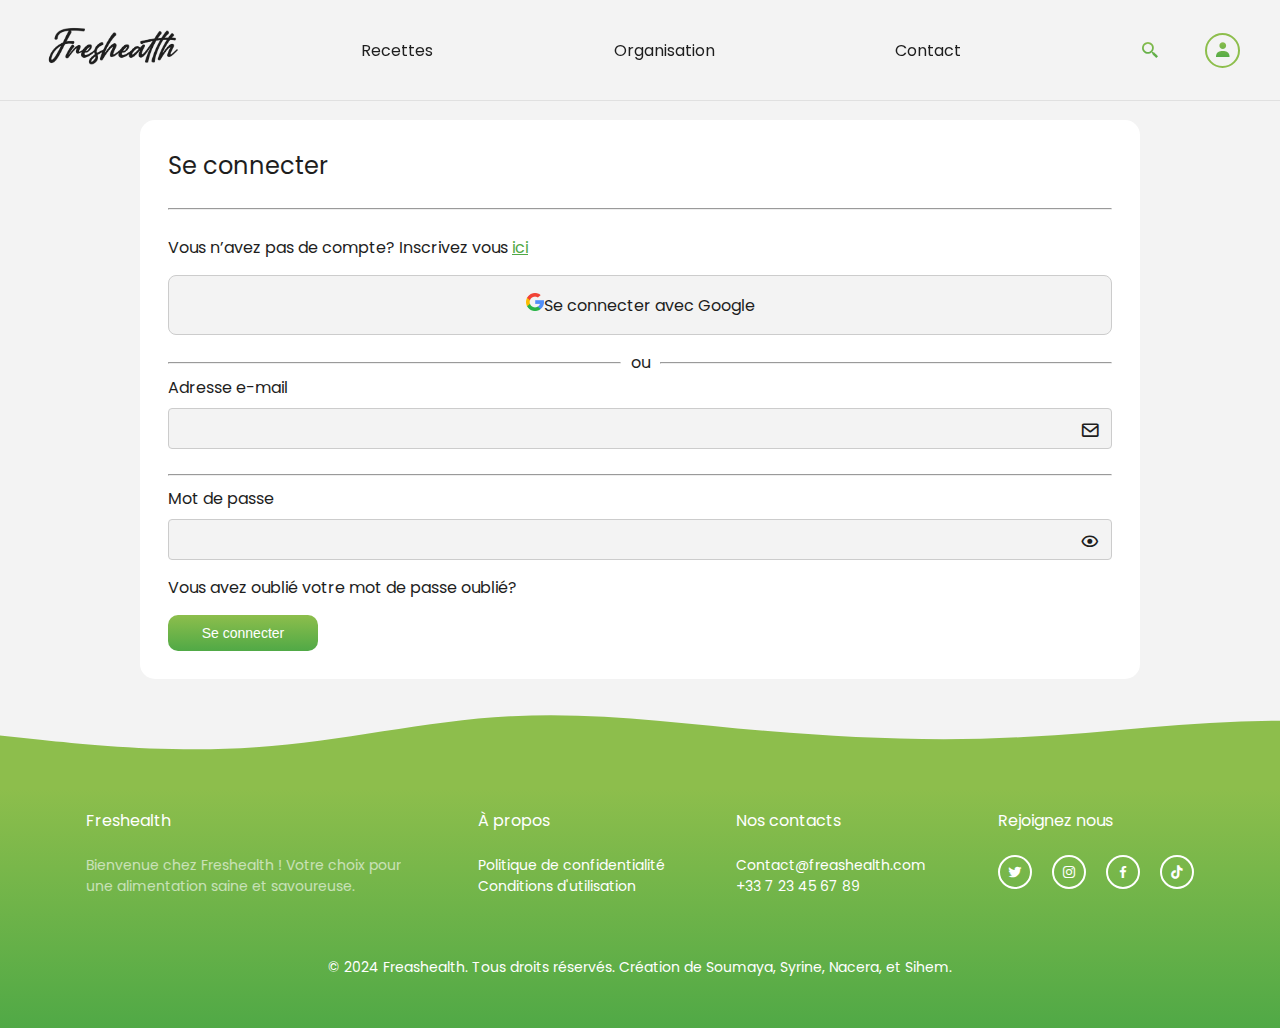
<file: frontend/pages/connexion.html>
<!DOCTYPE html>
<html lang="en">

<head>
    <meta charset="UTF-8">
    <meta name="viewport" content="width=device-width, initial-scale=1.0">
    <!-- favicon -->
    <link rel="icon" type="image/x-icon" href="./assets/images/favicon.png">
    <!-- css -->
    <link rel="stylesheet" href="../assets/css/style.css">
    <!-- boxicon -->
    <link rel="stylesheet" href="https://cdn.jsdelivr.net/npm/boxicons@latest/css/boxicons.min.css">
    <!-- title -->
    <title>Connexion - Freshealth</title>
    <!-- connexion google -->
    <meta name="google-signin-client_id" content="copier ici votre id">
    <script src="https://apis.google.com/js/api.js"></script>
    <script src="https://apis.google.com/js/client:platform.js?onload=renderButton" async defer></script>
    <script src="https://ajax.googleapis.com/ajax/libs/jquery/3.3.1/jquery.min.js"></script>
</head>

<body>
    <header>
        <nav>
            <div class="navbar-container shadow-navbar">
                <!-- navbar -->
                <div class="logo">
                    <a href="./index.html"><img src="../assets/images/logo/logo.png" alt="freshealth"></a>
                </div>
                <div class="navbar-links" id="navbar-links">
                    <a href="./recettes.html">Recettes</a>
                    <a href="#">Organisation</a>
                    <a href="./contact.html">Contact</a>
                </div>
                <!-- navbar -->
                <div class="search-user">
                    <!-- searchbar -->
                    <div class="search">
                        <i class='bx bx-search-alt-2'></i>
                    </div>
                    <!-- searchbar -->

                    <!-- account -->
                    <a href=".profile.html">
                        <div class="user">
                            <i class='bx bxs-user'></i>
                        </div>
                    </a>
                    <!-- account -->
                </div>
                <!-- Toggle Button -->
                <div class="toggle-button" onclick="toggleSidebar()">
                    <i class='bx bx-menu'></i>
                </div>
            </div>
        </nav>
        <!--sidebar-->
        <div id="popup_sidebar" class="overlay_sidebar">
            <div class="box_sidebar">
                <div class="side_bar">
                    <div class="side_content">
                        <div class="close_botton">
                            <a class="close" href="#" onclick="toggleSidebar()">&times;</a>
                        </div>
                        <div class="side_link">
                            <!-- <div class="searchbar">
                                <form action="#">
                                    <input type="search" placeholder="Rechercher" required>
                                    <i class='bx bx-search-alt-2'></i>
                                </form>
                            </div> -->
                            <ul class="side_ul">
                                <li><a href="./recettes.html" class="nav-link">Recettes</a></li>
                                <li><a href="./organisation.html" class="nav-link">Organisation</a></li>
                                <li><a href="./contact.html" class="nav-link">Contact</a></li>
                            </ul>
                        </div>
                        <div class="membre">
                            <p>Devenez membre pour accéder au meilleur des produits.</p>
                        </div>
                        <div class="button_sidebar">
                            <div class="button_sidebar">
                                <a href="../html/inscrire.html" class="btn-rejoindre btn-sidebar">Nous rejoindre</a>

                            </div>
                            <div class="button_sidebar">
                                <a href="../html/se-connecter.html" class="btn-identifier btn-sidebar">S'identifier</a>
                            </div>
                        </div>
                        <div class="icon_sidebar">
                            <a href="./profile.html">
                                <div class="settings-logout">
                                    <i class='bx bx-cog'></i>
                                    <p>Paramètres</p>
                                </div>
                            </a>
                            <a href="../html/commande.html">
                                <div class="settings-logout">
                                    <i class='bx bx-log-out bx-rotate-180'></i>
                                    <p>Log out</p>
                                </div>
                            </a>
                        </div>
                        <div class="reseaux_sidebar">
                            <a href="#">
                                <div class="sociaux">
                                    <i class='bx bxl-twitter'></i>
                                </div>
                            </a>
                            <a href="#">
                                <div class="sociaux">
                                    <i class='bx bxl-instagram'></i>
                                </div>
                            </a>
                            <a href="#">
                                <div class="sociaux">
                                    <i class='bx bxl-facebook'></i>
                                </div>
                            </a>
                            <a href="#">
                                <div class="sociaux">
                                    <i class='bx bxl-tiktok'></i>
                                </div>
                            </a>
                        </div>
                    </div>
                </div>
            </div>
        </div>
        <!--sidebar-->
    </header>
    <main>
        <section class="section-log">
            <div class="title-log">
                <h2>Se connecter</h2>
                <hr>
                <p>Vous n’avez pas de compte? Inscrivez vous <a href="./inscription.html" class="link-log">ici</a></p>
            </div>

            <div class="form-connexion-container log-container">
                <div class="google-container">
                    <div id="gSignIn" class="with-google">
                        <div class="google-icon">
                            <img src="../assets/images/Icones/google.png" alt="Google">
                        </div>
                        <p>Se connecter avec Google</p>
                    </div>
                    <div class="or">
                        <hr>
                        <p>ou</p>
                        <hr>
                    </div>
                    <div class="userContent"></div>
                </div>
                <form action="POST">
                    <div class="input-log">
                        <label for="email">Adresse e-mail</label>
                        <input type="email" id="email">
                        <div class="icon-input-log">
                            <i class='bx bx-envelope'></i>
                        </div>
                    </div>
                    <hr>
                    <div class="input-log">
                        <label for="mdp">Mot de passe</label>
                        <input type="password" id="mdp">
                        <a href="#">
                            <div class="icon-input-log">
                                <i class='bx bx-show'></i>
                            </div>
                        </a>
                    </div>
                    <p>Vous avez oublié votre mot de passe oublié?</p>
                    <button type="submit" class="button-log">Se connecter</button>
                </form>
            </div>
        </section>
    </main>
    <footer>
        <svg id="wave" style="transform:rotate(0deg); transition: 0.3s" viewBox="0 0 1440 100" version="1.1"
            xmlns="http://www.w3.org/2000/svg">
            <path style="transform:translate(0, 0px); opacity:1" fill="rgba(141, 190, 76, 1)"
                d="M0,40L48,45C96,50,192,60,288,53.3C384,47,480,23,576,18.3C672,13,768,27,864,35C960,43,1056,47,1152,41.7C1248,37,1344,23,1440,23.3C1536,23,1632,37,1728,50C1824,63,1920,77,2016,83.3C2112,90,2208,90,2304,88.3C2400,87,2496,83,2592,68.3C2688,53,2784,27,2880,18.3C2976,10,3072,20,3168,35C3264,50,3360,70,3456,71.7C3552,73,3648,57,3744,48.3C3840,40,3936,40,4032,35C4128,30,4224,20,4320,13.3C4416,7,4512,3,4608,1.7C4704,0,4800,0,4896,10C4992,20,5088,40,5184,45C5280,50,5376,40,5472,43.3C5568,47,5664,63,5760,70C5856,77,5952,73,6048,71.7C6144,70,6240,70,6336,63.3C6432,57,6528,43,6624,40C6720,37,6816,43,6864,46.7L6912,50L6912,100L6864,100C6816,100,6720,100,6624,100C6528,100,6432,100,6336,100C6240,100,6144,100,6048,100C5952,100,5856,100,5760,100C5664,100,5568,100,5472,100C5376,100,5280,100,5184,100C5088,100,4992,100,4896,100C4800,100,4704,100,4608,100C4512,100,4416,100,4320,100C4224,100,4128,100,4032,100C3936,100,3840,100,3744,100C3648,100,3552,100,3456,100C3360,100,3264,100,3168,100C3072,100,2976,100,2880,100C2784,100,2688,100,2592,100C2496,100,2400,100,2304,100C2208,100,2112,100,2016,100C1920,100,1824,100,1728,100C1632,100,1536,100,1440,100C1344,100,1248,100,1152,100C1056,100,960,100,864,100C768,100,672,100,576,100C480,100,384,100,288,100C192,100,96,100,48,100L0,100Z">
            </path>
        </svg>
        <div class="footer">
            <div class="footer-container">
                <div class="footer-links-container">
                    <div class="footer-links">
                        <div class="titre-footer">
                            <h4 class="">Freshealth</h4>
                        </div>
                        <ul class="logo-footer footer-list">
                            <li>Bienvenue chez Freshealth ! Votre choix pour une alimentation saine et savoureuse.</li>
                        </ul>
                    </div>
                    <div class="footer-links">
                        <div class="titre-footer">
                            <h4 class="">À propos</h4>
                        </div>
                        <ul class="info-footer footer-list">
                            <li>Politique de confidentialité</li>
                            <li>Conditions d'utilisation</li>
                        </ul>
                    </div>
                    <div class="footer-links">
                        <div class="titre-footer">
                            <h4 class="">Nos contacts</h4>
                        </div>
                        <ul class="info-footer footer-list">
                            <li>Contact@freashealth.com</li>
                            <li>+33 7 23 45 67 89</li>
                        </ul>
                    </div>
                    <div class="footer-links">
                        <div class="titre-footer">
                            <h4 class="">Rejoignez nous</h4>
                        </div>
                        <ul class="social-links footer-list">
                            <li><i class='bx bxl-twitter'></i></li>
                            <li><i class='bx bxl-instagram'></i></li>
                            <li><i class='bx bxl-facebook'></i></li>
                            <li><i class='bx bxl-tiktok'></i></li>
                        </ul>
                    </div>
                </div>
                <div class="copyright">
                    <p>© 2024 Freashealth. Tous droits réservés. Création de Soumaya, Syrine, Nacera, et Sihem.</p>
                </div>
            </div>
        </div>
    </footer>
    <script src="../assets/js/script.js"></script>
</body>

</html>
</file>
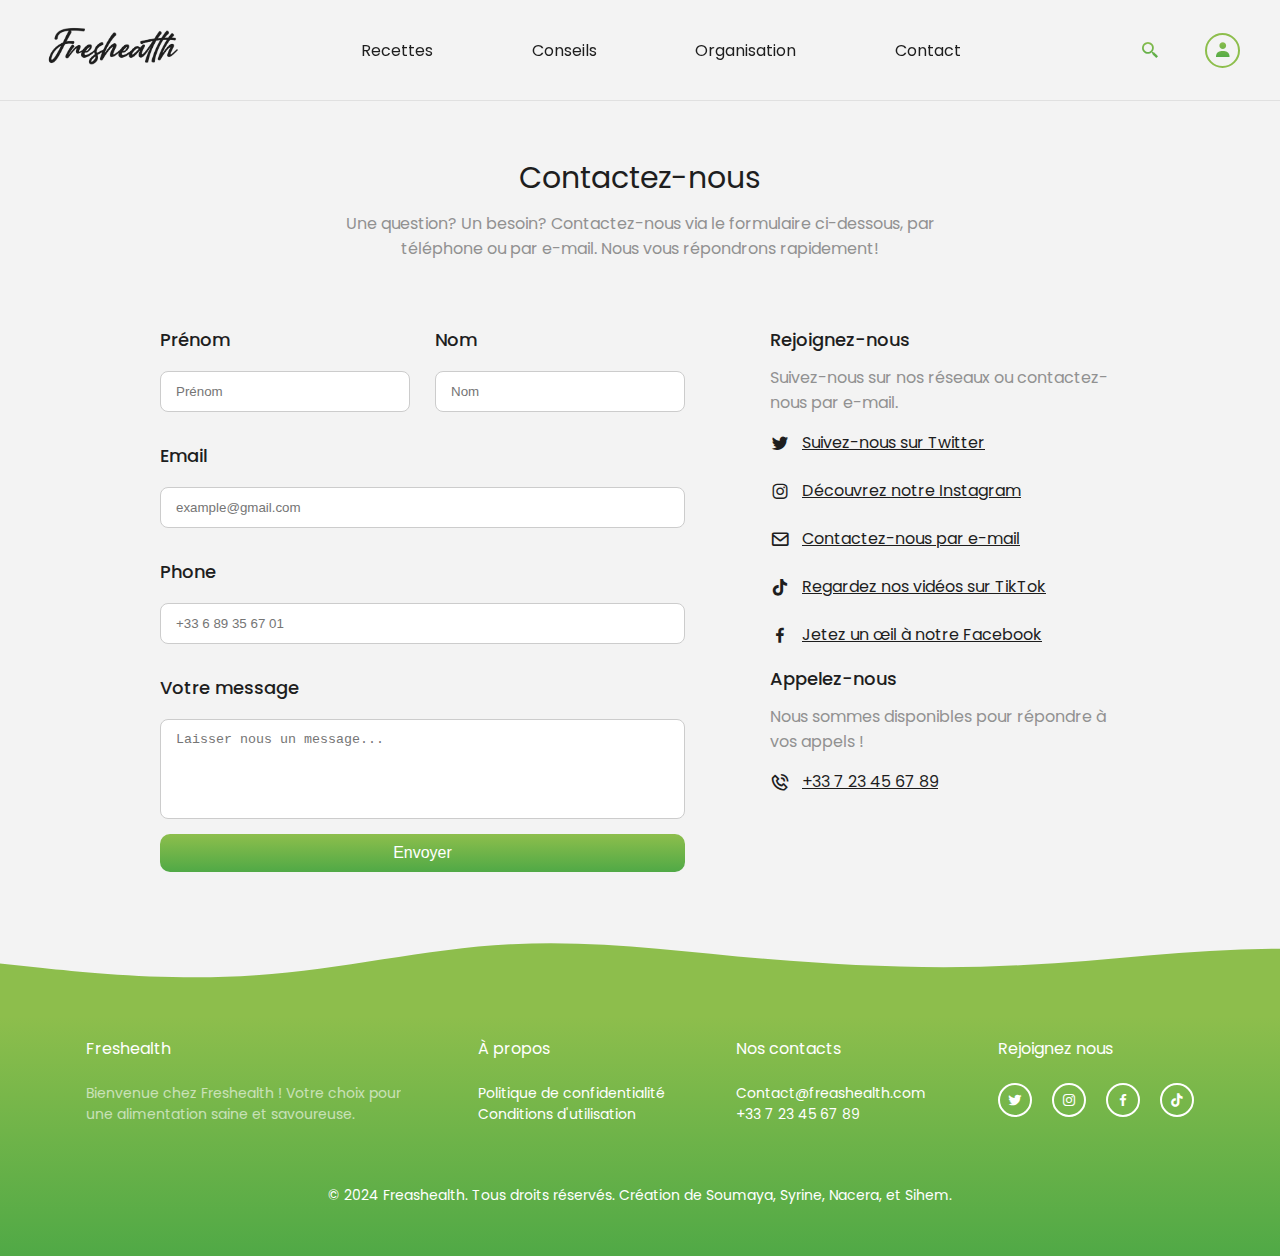
<file: frontend/pages/contact.html>
<!DOCTYPE html>
<html lang="en">

<head>
    <meta charset="UTF-8">
    <meta name="viewport" content="width=device-width, initial-scale=1.0">
    <!-- favicon -->
    <link rel="icon" type="image/x-icon" href="./assets/images/favicon.png">
    <!-- css -->
    <link rel="stylesheet" href="../assets/css/style.css">
    <!-- boxicon -->
    <link rel="stylesheet" href="https://cdn.jsdelivr.net/npm/boxicons@latest/css/boxicons.min.css">
    <!-- title -->
    <title>Contact - Freshealth</title>
</head>

<body>
    <header>
        <nav>
            <div class="navbar-container shadow-navbar">
                <!-- navbar -->
                <div class="logo">
                    <a href="../index.html"><img src="../assets/images/logo.png" alt="freshealth"></a>
                </div>
                <div class="navbar-links" id="navbar-links">
                    <a href="./recettes.html">Recettes</a>
                    <a href="#">Conseils</a>
                    <a href="#">Organisation</a>
                    <a href="./contact.html">Contact</a>
                </div>
                <!-- navbar -->
                <div class="search-user">
                    <!-- searchbar -->
                    <div class="search">
                        <i class='bx bx-search-alt-2'></i>
                    </div>
                    <!-- searchbar -->

                    <!-- account -->
                    <a href="./profile.html">
                        <div class="user">
                            <i class='bx bxs-user'></i>
                        </div>
                    </a>
                    <!-- account -->
                </div>
                <!-- Toggle Button -->
                <div class="toggle-button" onclick="toggleSidebar()">
                    <i class='bx bx-menu'></i>
                </div>
            </div>
        </nav>
        <!--sidebar-->
        <div id="popup_sidebar" class="overlay_sidebar">
            <div class="box_sidebar">
                <div class="side_bar">
                    <div class="side_content">
                        <div class="close_botton">
                            <a class="close" href="#" onclick="toggleSidebar()">&times;</a>
                        </div>
                        <div class="side_link">
                            <!-- <div class="searchbar">
                                <form action="#">
                                    <input type="search" placeholder="Rechercher" required>
                                    <i class='bx bx-search-alt-2'></i>
                                  </form>
                            </div> -->
                            <ul class="side_ul">
                                <li><a href="./recettes.html" class="nav-link">Recettes</a></li>
                                <li><a href="./conseil.html" class="nav-link">Conseils</a></li>
                                <li><a href="./organisation.html" class="nav-link">Organisation</a></li>
                                <li><a href="./contact.html" class="nav-link">Contact</a></li>
                            </ul>
                        </div>
                        <div class="membre">
                            <p>Devenez membre pour accéder au meilleur des produits.</p>
                        </div>
                        <div class="button_sidebar">
                            <div class="button_sidebar">
                                <a href="../html/inscrire.html" class="btn-rejoindre btn-sidebar">Nous rejoindre</a>

                            </div>
                            <div class="button_sidebar">
                                <a href="../html/se-connecter.html" class="btn-identifier btn-sidebar">S'identifier</a>
                            </div>
                        </div>
                        <div class="icon_sidebar">
                            <a href="./profile.html">
                                <div class="settings-logout">
                                    <i class='bx bx-cog'></i>
                                    <p>Paramètres</p>
                                </div>
                            </a>
                            <a href="../html/commande.html">
                                <div class="settings-logout">
                                    <i class='bx bx-log-out bx-rotate-180'></i>
                                    <p>Log out</p>
                                </div>
                            </a>
                        </div>
                        <div class="reseaux_sidebar">
                            <a href="#">
                                <div class="sociaux">
                                    <i class='bx bxl-twitter'></i>
                                </div>
                            </a>
                            <a href="#">
                                <div class="sociaux">
                                    <i class='bx bxl-instagram'></i>
                                </div>
                            </a>
                            <a href="#">
                                <div class="sociaux">
                                    <i class='bx bxl-facebook'></i>
                                </div>
                            </a>
                            <a href="#">
                                <div class="sociaux">
                                    <i class='bx bxl-tiktok'></i>
                                </div>
                            </a>
                        </div>
                    </div>
                </div>
            </div>
        </div>
        <!--sidebar-->
    </header>
    <main>
        <div class="container-contact">
            <div class="title-contact">
                <h1>Contactez-nous</h1>
                <p>Une question? Un besoin? Contactez-nous via le formulaire ci-dessous, par téléphone ou par e-mail.
                    Nous vous répondrons rapidement!</p>
            </div>
            <section class="info-contact-container">
                <div class="form-container">
                    <form action="#">
                        <div class="nom-prenom">
                            <div class="input-container-contact">
                                <label for="prenom">Prénom</label>
                                <input type="text" placeholder="Prénom" id="prenom">
                            </div>
                            <div class="input-container-contact">
                                <label for="nom">Nom</label>
                                <input type="text" placeholder="Nom" id="nom">
                            </div>
                        </div>
                        <div class="input-container-contact">
                            <label for="email">Email</label>
                            <input type="email" placeholder="example@gmail.com" id="email">
                        </div>
                        <div class="input-container-contact">
                            <label for="phone">Phone</label>
                            <input type="text" placeholder="+33 6 89 35 67 01" id="phone">
                        </div>
                        <div class="input-container-contact">
                            <label for="message">Votre message</label>
                            <textarea name="message" id="message-form" placeholder="Laisser nous un message..."
                                id="message"></textarea>
                        </div>
                        <button class="button-primary btn-contact">Envoyer</button>
                    </form>
                </div>
                <div class="info-container">
                    <div class="talk-to-us">
                        <h4>Rejoignez-nous</h4>
                        <p class="text-contact">Suivez-nous sur nos réseaux ou contactez-nous par e-mail.</p>
                        <div class="social-contact">
                            <div class="icon-contact">
                                <i class='bx bxl-twitter'></i>
                                <a href="#">Suivez-nous sur Twitter</a>
                            </div>
                            <div class="icon-contact">
                                <i class='bx bxl-instagram'></i>
                                <a href="#">Découvrez notre Instagram</a>
                            </div>
                            <div class="icon-contact">
                                <i class='bx bx-envelope'></i>
                                <a href="#">Contactez-nous par e-mail</a>
                            </div>
                            <div class="icon-contact">
                                <i class='bx bxl-tiktok'></i>
                                <a href="#">Regardez nos vidéos sur TikTok</a>
                            </div>
                            <div class="icon-contact">
                                <i class='bx bxl-facebook'></i>
                                <a href="#">Jetez un œil à notre Facebook</a>
                            </div>
                        </div>
                    </div>
                    <div class="call-us">
                        <h4>Appelez-nous</h4>
                        <p class="text-contact">Nous sommes disponibles pour répondre à vos appels !</p>
                        <div class="icon-contact">
                            <i class='bx bx-phone-call'></i>
                            <p>+33 7 23 45 67 89</p>
                        </div>
                    </div>
                </div>
            </section>
        </div>
    </main>
    <footer>
        <svg id="wave" style="transform:rotate(0deg); transition: 0.3s" viewBox="0 0 1440 100" version="1.1"
            xmlns="http://www.w3.org/2000/svg">
            <path style="transform:translate(0, 0px); opacity:1" fill="rgba(141, 190, 76, 1)"
                d="M0,40L48,45C96,50,192,60,288,53.3C384,47,480,23,576,18.3C672,13,768,27,864,35C960,43,1056,47,1152,41.7C1248,37,1344,23,1440,23.3C1536,23,1632,37,1728,50C1824,63,1920,77,2016,83.3C2112,90,2208,90,2304,88.3C2400,87,2496,83,2592,68.3C2688,53,2784,27,2880,18.3C2976,10,3072,20,3168,35C3264,50,3360,70,3456,71.7C3552,73,3648,57,3744,48.3C3840,40,3936,40,4032,35C4128,30,4224,20,4320,13.3C4416,7,4512,3,4608,1.7C4704,0,4800,0,4896,10C4992,20,5088,40,5184,45C5280,50,5376,40,5472,43.3C5568,47,5664,63,5760,70C5856,77,5952,73,6048,71.7C6144,70,6240,70,6336,63.3C6432,57,6528,43,6624,40C6720,37,6816,43,6864,46.7L6912,50L6912,100L6864,100C6816,100,6720,100,6624,100C6528,100,6432,100,6336,100C6240,100,6144,100,6048,100C5952,100,5856,100,5760,100C5664,100,5568,100,5472,100C5376,100,5280,100,5184,100C5088,100,4992,100,4896,100C4800,100,4704,100,4608,100C4512,100,4416,100,4320,100C4224,100,4128,100,4032,100C3936,100,3840,100,3744,100C3648,100,3552,100,3456,100C3360,100,3264,100,3168,100C3072,100,2976,100,2880,100C2784,100,2688,100,2592,100C2496,100,2400,100,2304,100C2208,100,2112,100,2016,100C1920,100,1824,100,1728,100C1632,100,1536,100,1440,100C1344,100,1248,100,1152,100C1056,100,960,100,864,100C768,100,672,100,576,100C480,100,384,100,288,100C192,100,96,100,48,100L0,100Z">
            </path>
        </svg>
        <div class="footer">
            <div class="footer-container">
                <div class="footer-links-container">
                    <div class="footer-links">
                        <div class="titre-footer">
                            <h4 class="">Freshealth</h4>
                        </div>
                        <ul class="logo-footer footer-list">
                            <li>Bienvenue chez Freshealth ! Votre choix pour une alimentation saine et savoureuse.</li>
                        </ul>
                    </div>
                    <div class="footer-links">
                        <div class="titre-footer">
                            <h4 class="">À propos</h4>
                        </div>
                        <ul class="info-footer footer-list">
                            <li>Politique de confidentialité</li>
                            <li>Conditions d'utilisation</li>
                        </ul>
                    </div>
                    <div class="footer-links">
                        <div class="titre-footer">
                            <h4 class="">Nos contacts</h4>
                        </div>
                        <ul class="info-footer footer-list">
                            <li>Contact@freashealth.com</li>
                            <li>+33 7 23 45 67 89</li>
                        </ul>
                    </div>
                    <div class="footer-links">
                        <div class="titre-footer">
                            <h4 class="">Rejoignez nous</h4>
                        </div>
                        <ul class="social-links footer-list">
                            <li><i class='bx bxl-twitter'></i></li>
                            <li><i class='bx bxl-instagram'></i></li>
                            <li><i class='bx bxl-facebook'></i></li>
                            <li><i class='bx bxl-tiktok'></i></li>
                        </ul>
                    </div>
                </div>
                <div class="copyright">
                    <p>© 2024 Freashealth. Tous droits réservés. Création de Soumaya, Syrine, Nacera, et Sihem.</p>
                </div>
            </div>
        </div>
    </footer>
    <script src="../assets/js/script.js"></script>
</body>

</html>
</file>
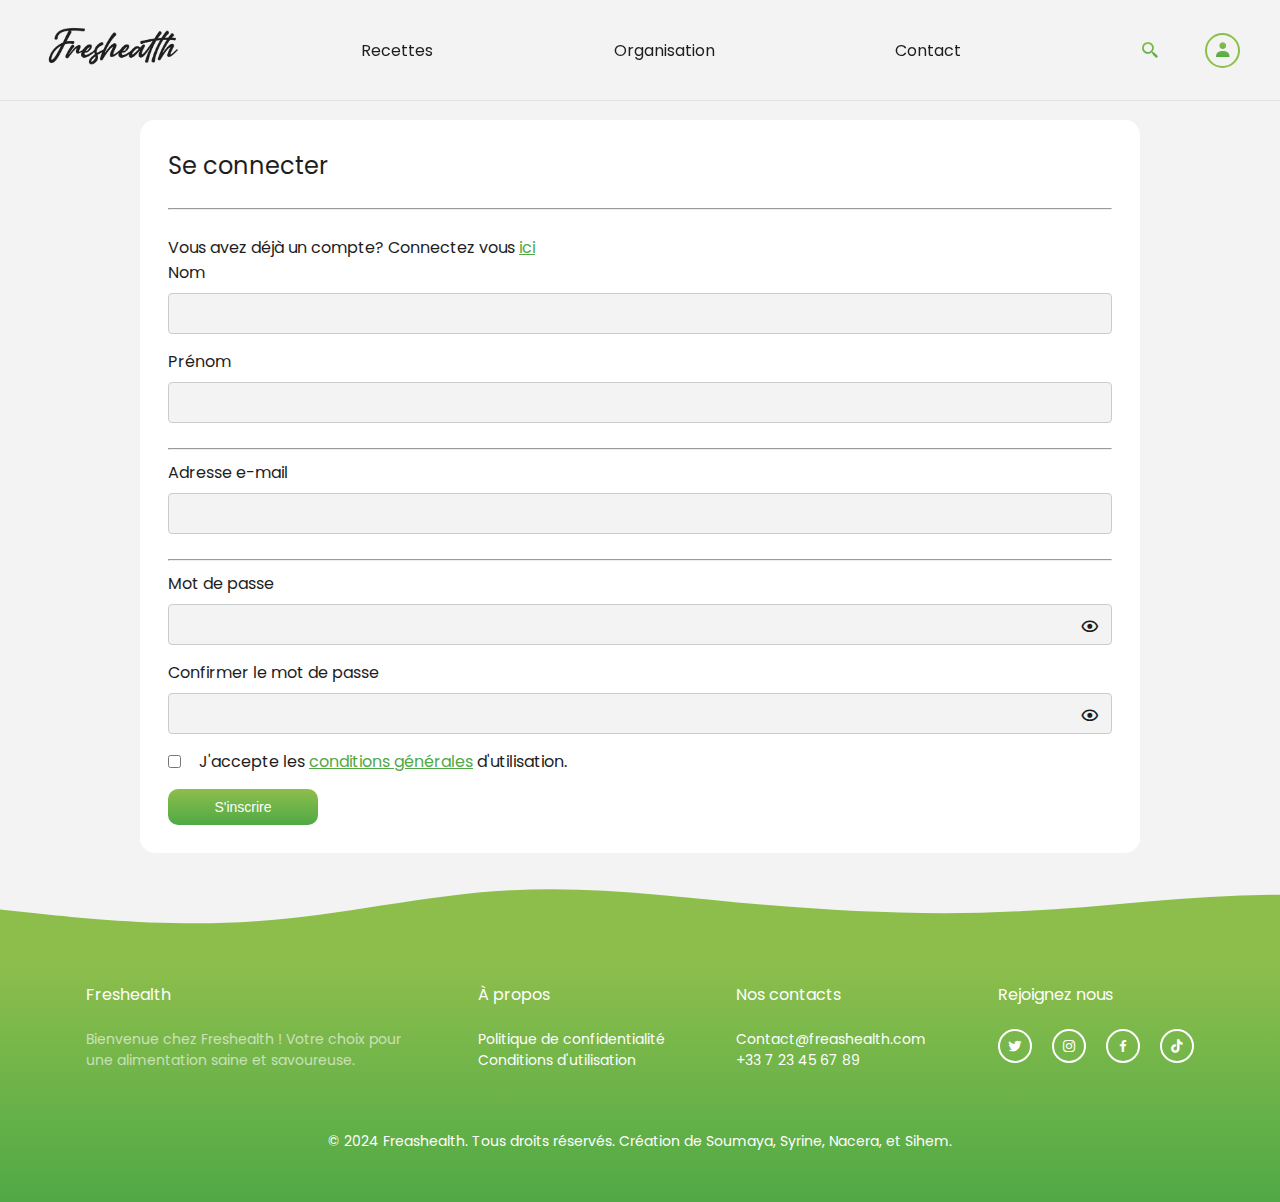
<file: frontend/pages/inscription.html>
<!DOCTYPE html>
<html lang="en">

<head>
    <meta charset="UTF-8">
    <meta name="viewport" content="width=device-width, initial-scale=1.0">
    <!-- favicon -->
    <link rel="icon" type="image/x-icon" href="./assets/images/favicon.png">
    <!-- css -->
    <link rel="stylesheet" href="../assets/css/style.css">
    <!-- boxicon -->
    <link rel="stylesheet" href="https://cdn.jsdelivr.net/npm/boxicons@latest/css/boxicons.min.css">
    <!-- title -->
    <title>Connexion - Freshealth</title>
    <!-- connexion google -->
    <meta name="google-signin-client_id" content="copier ici votre id">
    <script src="https://apis.google.com/js/api.js"></script>
    <script src="https://apis.google.com/js/client:platform.js?onload=renderButton" async defer></script>
    <script src="https://ajax.googleapis.com/ajax/libs/jquery/3.3.1/jquery.min.js"></script>
</head>

<body>
    <header>
        <nav>
            <div class="navbar-container shadow-navbar">
                <!-- navbar -->
                <div class="logo">
                    <a href="./index.html"><img src="../assets/images/logo/logo.png" alt="freshealth"></a>
                </div>
                <div class="navbar-links" id="navbar-links">
                    <a href="./recettes.html">Recettes</a>
                    <a href="#">Organisation</a>
                    <a href="./contact.html">Contact</a>
                </div>
                <!-- navbar -->
                <div class="search-user">
                    <!-- searchbar -->
                    <div class="search">
                        <i class='bx bx-search-alt-2'></i>
                    </div>
                    <!-- searchbar -->

                    <!-- account -->
                    <a href=".profile.html">
                        <div class="user">
                            <i class='bx bxs-user'></i>
                        </div>
                    </a>
                    <!-- account -->
                </div>
                <!-- Toggle Button -->
                <div class="toggle-button" onclick="toggleSidebar()">
                    <i class='bx bx-menu'></i>
                </div>
            </div>
        </nav>
        <!--sidebar-->
        <div id="popup_sidebar" class="overlay_sidebar">
            <div class="box_sidebar">
                <div class="side_bar">
                    <div class="side_content">
                        <div class="close_botton">
                            <a class="close" href="#" onclick="toggleSidebar()">&times;</a>
                        </div>
                        <div class="side_link">
                            <!-- <div class="searchbar">
                                <form action="#">
                                    <input type="search" placeholder="Rechercher" required>
                                    <i class='bx bx-search-alt-2'></i>
                                </form>
                            </div> -->
                            <ul class="side_ul">
                                <li><a href="./recettes.html" class="nav-link">Recettes</a></li>
                                <li><a href="./organisation.html" class="nav-link">Organisation</a></li>
                                <li><a href="./contact.html" class="nav-link">Contact</a></li>
                            </ul>
                        </div>
                        <div class="membre">
                            <p>Devenez membre pour accéder au meilleur des produits.</p>
                        </div>
                        <div class="button_sidebar">
                            <div class="button_sidebar">
                                <a href="../html/inscrire.html" class="btn-rejoindre btn-sidebar">Nous rejoindre</a>

                            </div>
                            <div class="button_sidebar">
                                <a href="../html/se-connecter.html" class="btn-identifier btn-sidebar">S'identifier</a>
                            </div>
                        </div>
                        <div class="icon_sidebar">
                            <a href="./profile.html">
                                <div class="settings-logout">
                                    <i class='bx bx-cog'></i>
                                    <p>Paramètres</p>
                                </div>
                            </a>
                            <a href="../html/commande.html">
                                <div class="settings-logout">
                                    <i class='bx bx-log-out bx-rotate-180'></i>
                                    <p>Log out</p>
                                </div>
                            </a>
                        </div>
                        <div class="reseaux_sidebar">
                            <a href="#">
                                <div class="sociaux">
                                    <i class='bx bxl-twitter'></i>
                                </div>
                            </a>
                            <a href="#">
                                <div class="sociaux">
                                    <i class='bx bxl-instagram'></i>
                                </div>
                            </a>
                            <a href="#">
                                <div class="sociaux">
                                    <i class='bx bxl-facebook'></i>
                                </div>
                            </a>
                            <a href="#">
                                <div class="sociaux">
                                    <i class='bx bxl-tiktok'></i>
                                </div>
                            </a>
                        </div>
                    </div>
                </div>
            </div>
        </div>
        <!--sidebar-->
    </header>
    <main>
        <section class="section-log">
            <div class="title-log">
                <h2>Se connecter</h2>
                <hr>
                <p>Vous avez déjà un compte? Connectez vous <a href="./connexion.html" class="link-log">ici</a></p>
            </div>

            <div class="form-connexion-container log-container">
                <form action="POST">
                    <div class="input-name">
                        <div class="input-log">
                            <label for="nom">Nom</label>
                            <input type="text" id="nom">
                        </div>

                        <div class="input-log">
                            <label for="prenom">Prénom</label>
                            <input type="text" id="prnom">
                        </div>
                    </div>
                    <hr>
                    <div class="input-log">
                        <label for="email">Adresse e-mail</label>
                        <input type="email" id="email">
                    </div>
                    <hr>

                    <div class="input-log">
                        <label for="mdp">Mot de passe</label>
                        <input type="password" id="mdp">
                        <div class="icon-input-log">
                            <a href="#">
                                <i class='bx bx-show'></i>
                            </a>
                        </div>
                    </div>

                    <div class="input-log">
                        <label for="confirmMdp">Confirmer le mot de passe</label>
                        <input type="password" id="confirmMdp">
                        <div class="icon-input-log">
                            <a href="#">
                                <i class='bx bx-show'></i>
                            </a>
                        </div>
                    </div>

                    <div class="conditions">
                        <input type="checkbox">
                        <p>J'accepte les <a href="#" class="link-log">conditions générales</a> d'utilisation.</p>
                    </div>
                    <button type="submit" class="button-log">S'inscrire</button>
                </form>
            </div>
        </section>
    </main>
    <footer>
        <svg id="wave" style="transform:rotate(0deg); transition: 0.3s" viewBox="0 0 1440 100" version="1.1"
            xmlns="http://www.w3.org/2000/svg">
            <path style="transform:translate(0, 0px); opacity:1" fill="rgba(141, 190, 76, 1)"
                d="M0,40L48,45C96,50,192,60,288,53.3C384,47,480,23,576,18.3C672,13,768,27,864,35C960,43,1056,47,1152,41.7C1248,37,1344,23,1440,23.3C1536,23,1632,37,1728,50C1824,63,1920,77,2016,83.3C2112,90,2208,90,2304,88.3C2400,87,2496,83,2592,68.3C2688,53,2784,27,2880,18.3C2976,10,3072,20,3168,35C3264,50,3360,70,3456,71.7C3552,73,3648,57,3744,48.3C3840,40,3936,40,4032,35C4128,30,4224,20,4320,13.3C4416,7,4512,3,4608,1.7C4704,0,4800,0,4896,10C4992,20,5088,40,5184,45C5280,50,5376,40,5472,43.3C5568,47,5664,63,5760,70C5856,77,5952,73,6048,71.7C6144,70,6240,70,6336,63.3C6432,57,6528,43,6624,40C6720,37,6816,43,6864,46.7L6912,50L6912,100L6864,100C6816,100,6720,100,6624,100C6528,100,6432,100,6336,100C6240,100,6144,100,6048,100C5952,100,5856,100,5760,100C5664,100,5568,100,5472,100C5376,100,5280,100,5184,100C5088,100,4992,100,4896,100C4800,100,4704,100,4608,100C4512,100,4416,100,4320,100C4224,100,4128,100,4032,100C3936,100,3840,100,3744,100C3648,100,3552,100,3456,100C3360,100,3264,100,3168,100C3072,100,2976,100,2880,100C2784,100,2688,100,2592,100C2496,100,2400,100,2304,100C2208,100,2112,100,2016,100C1920,100,1824,100,1728,100C1632,100,1536,100,1440,100C1344,100,1248,100,1152,100C1056,100,960,100,864,100C768,100,672,100,576,100C480,100,384,100,288,100C192,100,96,100,48,100L0,100Z">
            </path>
        </svg>
        <div class="footer">
            <div class="footer-container">
                <div class="footer-links-container">
                    <div class="footer-links">
                        <div class="titre-footer">
                            <h4 class="">Freshealth</h4>
                        </div>
                        <ul class="logo-footer footer-list">
                            <li>Bienvenue chez Freshealth ! Votre choix pour une alimentation saine et savoureuse.</li>
                        </ul>
                    </div>
                    <div class="footer-links">
                        <div class="titre-footer">
                            <h4 class="">À propos</h4>
                        </div>
                        <ul class="info-footer footer-list">
                            <li>Politique de confidentialité</li>
                            <li>Conditions d'utilisation</li>
                        </ul>
                    </div>
                    <div class="footer-links">
                        <div class="titre-footer">
                            <h4 class="">Nos contacts</h4>
                        </div>
                        <ul class="info-footer footer-list">
                            <li>Contact@freashealth.com</li>
                            <li>+33 7 23 45 67 89</li>
                        </ul>
                    </div>
                    <div class="footer-links">
                        <div class="titre-footer">
                            <h4 class="">Rejoignez nous</h4>
                        </div>
                        <ul class="social-links footer-list">
                            <li><i class='bx bxl-twitter'></i></li>
                            <li><i class='bx bxl-instagram'></i></li>
                            <li><i class='bx bxl-facebook'></i></li>
                            <li><i class='bx bxl-tiktok'></i></li>
                        </ul>
                    </div>
                </div>
                <div class="copyright">
                    <p>© 2024 Freashealth. Tous droits réservés. Création de Soumaya, Syrine, Nacera, et Sihem.</p>
                </div>
            </div>
        </div>
    </footer>
    <script src="../assets/js/script.js"></script>
</body>

</html>
</file>
<file: frontend/assets/css/style.css>
@import url("https://fonts.googleapis.com/css2?family=Poppins:ital,wght@0,100;0,200;0,300;0,400;0,500;0,600;0,700;0,800;0,900;1,100;1,200;1,300;1,400;1,500;1,600;1,700;1,800;1,900&display=swap");

@font-face {
  font-family: Amertha;
  src: url(../font/Amertha_PERSONAL_USE_ONLY.ttf);
}

* {
  margin: 0;
  padding: 0;
  box-sizing: border-box;
}

:root {
  --darkgreen: #50a946;
  --green: #8dbe4c;
  --light-green: #d6e8bf;
  --gradient: linear-gradient(
    0deg,
    rgba(80, 169, 70, 1) 0%,
    rgba(141, 190, 76, 1) 100%
  );
  --background: #f3f3f3;
  --background-dark: #8a8a8a;
  --beige: #f2efdc;
  --white: #ffffff;
  --black: #1e1e1e;
  --light-black: #1e1e1ec6;
  --grey: #d9d9d9;
  --light-grey: #919191;
  --like: #e85353;
  --border: #cccccc;
}

/*general*/

html {
  scroll-behavior: smooth;
}

body {
  background-color: var(--background);
  font-family: "Poppins", sans-serif;
  color: var(--black);
}

a {
  text-decoration: none;
}

ul li {
  list-style-type: none;
}

.button-primary {
  border: none;
  background: var(--gradient);
  color: var(--white);
  padding: 10px 20px;
  border-radius: 10px;
  font-size: 18px;
  font-weight: 300;
  cursor: pointer;
}

h1,
h2 {
  font-weight: 400;
}

h3,
h4 {
  font-weight: 500;
}

h1 {
  font-size: 30px;
}

/*general*/

/*début navbar*/

.background-accueil {
  background-image: url(../images/background/background-accueil.png);
  background-repeat: no-repeat;
  background-position: top;
  background-size: cover;
  height: 120vh;
}

.navbar-container {
  display: flex;
  align-items: center;
  justify-content: space-between;
  padding: 25px 40px;
  backdrop-filter: blur(1px);
  height: 100px;
}

.shadow-navbar {
  box-shadow: rgba(0, 0, 0, 0.08) 0px 0px 0px 1px;
}

.navbar-container i {
  font-size: 20px;
  background: linear-gradient(
    0deg,
    rgba(80, 169, 70, 1) 0%,
    rgba(141, 190, 76, 1) 100%
  );
  -webkit-background-clip: text;
  background-clip: text;
  color: transparent;
  transition: opacity 0.4s;
  cursor: pointer;
}

.navbar-links {
  display: flex;
  align-items: center;
  justify-content: space-between;
  max-width: 600px;
  width: 100%;
}

.navbar-links a {
  color: var(--black);
}

.navbar-links a:hover {
  color: var(--darkgreen);
}

.logo {
  width: 150px;
}

.logo img {
  width: 100%;
}

.search-user {
  display: flex;
  align-items: center;
  gap: 38px;
  max-height: 35px;
}

.search {
  width: 35px;
  height: 35px;
  display: flex;
  align-items: center;
  justify-content: center;
}

.user {
  border: 2px solid var(--green);
  width: 35px;
  height: 35px;
  display: flex;
  align-items: center;
  justify-content: center;
  border-radius: 50%;
  cursor: pointer;
}

.user i {
  font-size: 18px;
}

/*titre accueil*/

.titre-accueil {
  display: flex;
  flex-direction: column;
  align-items: center;
  gap: 25px;
  position: relative;
  top: 22%;
}

.welcome-titre {
  text-align: center;
  font-weight: 400;
}

.desc-titre-accueil {
  max-width: 560px;
  text-align: center;
  font-size: 20px;
}

/*titre accueil*/

/*sidebar*/

.overlay_sidebar {
  position: fixed;
  top: 0;
  bottom: 0;
  right: 0; /* Ouvrir à partir de la droite */
  width: 0;
  height: 100%;
  transition: width 0.4s ease;
  overflow: hidden;
  visibility: hidden;
}

.overlay_sidebar.active {
  width: 100%; /* Rend la sidebar visible */
  visibility: visible;
}

.side_bar {
  width: 320px;
  background: var(--gradient);
  height: 100%;
  position: fixed;
  right: 0;
  top: 0;
  transform: translateX(100%);
  transition: transform 0.4s ease;
}

.overlay_sidebar.active .side_bar {
  transform: translateX(0); /* Amène la sidebar en vue */
}

.toggle-button {
  display: none;
  cursor: pointer;
  color: inherit;
}

.toggle-button i {
  font-size: 35px;
}

/*sidebar*/

/*fin navbar*/

/*début accueil*/

/* début carousel */

.section-carousel {
  background: linear-gradient(
    0deg,
    rgba(243, 243, 243, 1) 35%,
    rgba(242, 239, 220, 1) 100%
  );
  text-align: center;
  padding: 50px 0;
}

.carousel {
  position: relative;
  width: 90%;
  margin: 35px auto 0 auto;
  display: flex;
  justify-content: center;
  align-items: center;
}

.carousel-container {
  display: flex;
  overflow-x: scroll;
  overflow-y: hidden;
  width: 1080px;
  gap: 26px;
  scroll-behavior: smooth;
  scrollbar-width: none; /* Firefox */
}

.carousel-container::-webkit-scrollbar {
  display: none; /* Chrome, Safari, Opera */
}

.carousel-item {
  min-width: 250px;
  height: 180px;
  cursor: pointer;
}

.carousel-item img {
  width: 100%;
  height: 100%;
  object-fit: cover;
  border-radius: 15px;
}

.arrow {
  position: absolute;
  top: 50%;
  transform: translateY(-50%);
  font-size: 40px;
  cursor: pointer;
  color: #333;
}

.arrow-left {
  left: 10px;
}

.arrow-right {
  right: 10px;
}

/* fin carousel */
/* faq */
/* faq */
.section-faq {
  text-align: center;
  display: flex;
  flex-direction: column;
  justify-content: center;
  width: 100%;
  padding: 50px 25px;
}

.title-faq {
  display: flex;
  flex-direction: column;
  justify-content: center;
  align-items: center;
}

.sous-titre-faq {
  max-width: 700px;
  text-align: center;
  color: var(--light-black);
}

.faq-container {
  display: flex;
  flex-direction: column;
  gap: 10px;
  width: 100%;
  align-items: center;
  padding-top: 35px;
}

.faq-item {
  display: flex;
  justify-content: space-between;
  background-color: var(--grey); /* Couleur de fond par défaut */
  border-radius: 10px;
  padding: 18px 22px;
  align-items: start;
  text-align: start;
  width: 80%;
  max-width: 1080px;
  transition: background-color 0.3s ease; /* Transition douce pour la couleur */
}

.faq-item.active {
  background-color: var(--green); /* Couleur de fond lorsqu'il est actif */
}

.faq-item h4 {
  height: 34px;
  display: flex;
  align-items: center;
}

.desc-faq {
  text-align: initial;
  width: 72%;
}

.desc-faq p {
  color: var(--light-black);
  font-size: 14px;
  padding-top: 8px;
  display: none; /* Masquer par défaut */
}

/* Afficher le texte si la section est active */
.faq-item.active .desc-faq p {
  display: block;
}

.voir-plus-faq {
  background-color: var(--white);
  border-radius: 50%;
  padding: 8px;
  align-items: center;
  display: flex;
  cursor: pointer;
}

.voir-plus-faq i {
  font-size: 18px;
  transform: rotateZ(135deg); /* Par défaut à 0 degré */
  transition: transform 0.3s ease;
}

/* Rotation de la flèche quand la section est active */
.faq-item.active .voir-plus-faq i {
  transform: rotateZ(-45deg);
}

/* faq */

/*fin accueil*/

/*début profile*/

.profile-container {
  margin: 40px auto;
  background: var(--background);
  padding: 0 35px;
  border-radius: 8px;
}

.profile-content {
  display: flex;
  gap: 50px;
}

.profile-sidebar {
  width: 150px;
}

.profile-content hr {
  background-color: var(--grey);
  height: inherit;
  width: 1px;
  border-radius: 10px;
  border: none;
}

.profile-sidebar ul {
  display: flex;
  flex-direction: column;
  gap: 15px;
  list-style-type: none;
}

.profile-sidebar ul li {
  margin-bottom: 20px;
}

.profile-sidebar ul li a {
  text-decoration: none;
  font-size: 18px;
  color: var(--black);
  padding: 8px 15px;
  border-radius: 18px;
  font-size: 16px;
}

.profile-sidebar ul li a:focus {
  color: var(--darkgreen);
  background-color: var(--light-green) !important;
}

.titre-infos-perso {
  display: flex;
  justify-content: space-between;
  align-items: center;
}

.profile-sidebar ul li a:hover {
  color: var(--darkgreen);
}

.profile-main-content {
  flex: 3;
}

.security-section {
  display: none;
}

#profile {
  display: block;
}

.profile-details {
  display: flex;
  flex-direction: column;
}

.profile-details-container {
  display: flex;
  align-items: center;
}

.change-profile-pic {
  display: flex;
  justify-content: space-between;
  align-items: center;
  box-shadow: rgba(0, 0, 0, 0.08) 0px 0px 0px 1px;
  padding: 15px 20px;
  border-radius: 15px;
}

.personal-infos {
  box-shadow: rgba(0, 0, 0, 0.08) 0px 0px 0px 1px;
  padding: 15px 20px;
  border-radius: 15px;
  margin-top: 25px;
}

.img-profile {
  display: flex;
}

.profile-photo {
  width: 80px;
  border-radius: 50%;
  margin-right: 30px;
}

.edit-profile {
  cursor: pointer;
  display: flex;
  align-items: center;
  gap: 10px;
  box-shadow: rgba(0, 0, 0, 0.08) 0px 0px 0px 1px;
  padding: 6px 16px;
  border-radius: 15px;
}

.form-change-profile {
  margin-top: 15px;
}

label {
  display: block;
  margin-bottom: 8px;
  font-weight: bold;
  font-weight: normal;
}

input[type="text"],
input[type="email"],
input[type="tel"],
input[type="password"] {
  width: 100%;
  padding: 10px;
  margin-bottom: 15px;
  border: 1px solid var(--border);
  border-radius: 4px;
}

input[type="text"]:focus,
input[type="email"]:focus,
input[type="tel"]:focus,
input[type="password"]:focus {
  outline: 2px solid var(--darkgreen);
}

.edit-button {
  padding: 10px 20px;
  background: var(--gradient);
  color: var(--white);
  font-size: 15px;
  font-weight: 500;
  border: none;
  cursor: pointer;
  margin-right: 18px;
  border-radius: 10px;
}

.edit-button:hover {
  background-color: var(--darkgreen);
  color: var(--white);
}

.security-options {
  margin-top: 20px;
}

.button-security {
  display: flex;
  justify-content: end;
}

.delete-button {
  background: transparent;
  border: 2px solid var(--darkgreen);
  padding: 10px 15px;
  color: var(--darkgreen);
  cursor: pointer;
  font-weight: 500;
  border-radius: 10px;
}

.delete-button:hover {
  background-color: var(--light-green);
}

/* favoris */

.images-recettes-fav-container {
  display: flex;
  flex-wrap: wrap;
  justify-content: center;
  gap: 25px;
}

.images-recettes-fav {
  width: 200px;
}

.images-recettes-fav img {
  width: 100%;
  border-radius: 50%;
}

@media screen and (max-width: 550px) {
  .images-recettes-fav {
    width: 145px;
  }
}

/* courses */

.container-ingredinent-course {
  display: flex;
  flex-wrap: wrap;
  justify-content: center;
}
.images-ingr-fav {
  width: 110px;
}
.images-ingr-fav img {
  width: 100%;
  height: 75px;
  object-fit: cover;
}
.container-ingredinent-course {
  display: flex;
  flex-wrap: wrap;
  gap: 25px;
}
.card-ingr-fav {
  background-color: var(--white);
  padding: 20px;
  border-radius: 15px;
  display: flex;
  flex-direction: column;
  justify-content: space-between;
  align-items: center;
  gap: 10px;
}
.retirer-ingr {
  width: 100%;
  font-size: 14px !important;
  padding: 5px !important;
}

/* courses */

/*fin profile*/

/*début erreur*/
/*fin erreur*/

/*début contact*/

.title-contact {
  text-align: center;
  display: flex;
  flex-direction: column;
  gap: 10px;
}

.title-contact p {
  max-width: 600px;
  margin: auto;
  color: var(--light-grey);
}

.container-contact {
  display: flex;
  flex-direction: column;
  align-items: center;
  gap: 65px;
  margin: 55px 0;
}

.info-contact-container {
  display: flex;
  gap: 85px;
  max-width: 1000px;
  width: 100%;
  padding: 0 20px;
}

.form-container {
  width: 60%;
}

.form-container form {
  display: flex;
  flex-direction: column;
  gap: 15px;
}

.info-container {
  width: 40%;
}

.info-container h4 {
  font-weight: 500;
  margin-bottom: 12px;
  font-size: 18px;
}

.nom-prenom {
  display: flex;
  justify-content: space-between;
}

.nom-prenom input {
  width: 250px;
}

.input-container-contact {
  display: flex;
  flex-direction: column;
  gap: 10px;
}

.input-container-contact label {
  font-size: 18px;
  font-weight: 500;
}

.input-container-contact input,
.input-container-contact textarea {
  outline: none;
  border: 1.5px solid var(--border);
  padding: 12px 15px;
  resize: none;
  border-radius: 8px;
}

.input-container-contact input:focus,
.input-container-contact textarea:focus {
  border: 1.5px solid var(--darkgreen);
}

.input-container-contact textarea {
  height: 100px;
}

.icon-contact {
  display: flex;
  align-items: center;
  margin-top: 15px;
  gap: 12px;
  cursor: pointer;
}

.icon-contact:hover {
  display: flex;
  align-items: center;
  margin-top: 15px;
  gap: 12px;
  color: var(--darkgreen);
}

.icon-contact p,
.icon-contact a {
  text-decoration: underline;
}

.icon-contact i {
  font-size: 20px;
}

.icon-contact a {
  color: inherit;
}

.social-contact {
  display: flex;
  flex-direction: column;
  margin-bottom: 18px;
  gap: 8px;
}

.text-contact {
  color: var(--light-grey);
}

.btn-contact {
  font-size: 16px;
}

/*fin contact*/

/*début log*/

.section-log {
  background-color: var(--white);
  border-radius: 15px;
  padding: 28px;
  max-width: 1000px;
  width: 100%;
  margin: 20px auto;
}

.section-log input {
  background-color: var(--background);
  border: 1px solid var(--border);
  padding: 12px;
}

.section-log hr {
  height: 2px;
  color: var(--grey);
  border-radius: 10px;
  margin: 10px 0;
}

.title-log {
  display: flex;
  flex-direction: column;
  gap: 15px;
}

.link-log {
  color: var(--darkgreen);
  text-decoration: underline;
}

.with-google {
  background-color: var(--background);
  border: 1px solid var(--border);
  border-radius: 8px;
  height: 60px;
  margin: 15px 0;
}

.with-google {
  display: flex;
  justify-content: center;
  align-items: center;
}

.google-icon {
  width: 18px;
}

.google-icon img {
  width: 100%;
}

.or {
  display: flex;
  gap: 10px;
  justify-content: center;
  align-items: center;
  width: 100%;
}

.or hr {
  width: 100%;
}

.input-log {
  position: relative;
}

.icon-input-log {
  position: absolute;
  top: 50%;
  height: 18px;
  right: 12px;
}

.icon-input-log i {
  font-size: 20px;
  color: var(--black);
}

.conditions {
  display: flex;
  gap: 18px;
}

.button-log {
  background: var(--gradient);
  border: none;
  width: 150px;
  padding: 10px 20px;
  font-size: 14px;
  color: var(--white);
  border-radius: 10px;
  margin-top: 15px;
}

/*fin contact*/

/*debut footer*/

footer svg {
  display: block;
  position: relative;
  top: 1px;
}

.footer {
  background: var(--gradient);
  color: var(--white);
  padding: 20px 50px 50px 50px;
}

.footer-links-container {
  display: flex;
  justify-content: space-around;
  margin-bottom: 60px;
}

.footer-links h4 {
  font-weight: 400;
  font-size: 16px;
}

.footer-list {
  margin-top: 22px;
  font-size: 14px;
}

.logo-footer.footer-list {
  width: 320px;
  opacity: 0.6;
}

.titre-footer {
  display: flex;
  justify-content: center;
  align-items: start;
  flex-direction: column;
  gap: 6px;
}

.social-links {
  display: flex;
  gap: 20px;
}

.social-links li {
  font-size: 16px;
  padding: 15px;
  display: flex;
  align-items: center;
  justify-content: center;
  border: 2px solid var(--white);
  border-radius: 50%;
  width: 30px;
  height: 30px;
}

.copyright {
  text-align: center;
  font-size: 14px;
}

/*fin footer*/

/*responsive*/

@media screen and (max-width: 1350px) {
  .carousel-container {
    width: 802px;
  }
}

@media screen and (max-width: 1240px) {
  .navbar-container {
    padding: 20px !important;
  }
  .navbar-links {
    display: none;
  }
  .search-user {
    display: none;
  }
  .toggle-button {
    display: block;
  }
  .overlay_sidebar {
    position: fixed;
    top: 0;
    right: 0;
    height: 100%;
    width: 0;
    overflow-x: hidden;
    transition: 0.5s;
    z-index: 1000;
  }
  .overlay_sidebar.active {
    width: 250px;
  }
  .box_sidebar {
    position: relative;
    width: 100%;
    height: 100%;
    padding: 25px;
    box-sizing: border-box;
  }
  .side_bar a {
    text-decoration: none;
    font-size: 20px;
    color: var(--white);
    display: block;
    transition: 0.3s;
    font-weight: 300;
    letter-spacing: 0.2px;
  }
  .side_ul a:hover {
    text-decoration: underline !important;
  }
  .side_content {
    padding: 30px;
  }
  /*searchbar sidebar*/
  .searchbar form {
    background-color: var(--white);
    padding: 8px;
    border-radius: 5px;
    width: 200px;
    display: flex;
    font-size: 20px;
  }
  .searchbar input {
    width: 90%;
    outline: none;
    border: none;
  }
  .searchbar form i {
    color: var(--green);
  }
  /*searchbar sidebar*/
  .side_link {
    margin-top: 60px;
  }
  .close_botton a.close {
    font-size: 36px;
    font-weight: 200;
    color: var(--white);
    text-decoration: none;
    position: absolute;
    top: 15px;
    right: 30px;
    transition: 0.3s;
  }
  .side_ul {
    padding: 0;
    margin: 0;
    display: flex;
    flex-direction: column;
    gap: 25px;
  }
  .membre,
  .botton_sidebar,
  .icon_sidebar,
  .reseaux_sidebar {
    display: flex;
    margin: 20px 0;
  }
  .icon_sidebar {
    flex-direction: column;
    gap: 25px;
  }
  .reseaux_sidebar {
    display: flex;
    gap: 15px;
    justify-content: center;
  }
  .settings-logout {
    display: flex;
    align-items: center;
    gap: 12px;
  }
  .membre {
    color: var(--white);
    opacity: 0.65;
  }
  .btn-sidebar {
    font-size: 18px;
    border-radius: 20px;
    cursor: pointer;
    padding: 6px 20px;
    text-align: center;
    border: 2px solid var(--white);
  }
  .btn-rejoindre {
    background-color: var(--white);
    color: var(--darkgreen);
  }
  .button_sidebar {
    width: fit-content;
    display: flex;
    flex-direction: column;
    gap: 25px;
  }
  .btn-rejoindre.btn-sidebar {
    color: var(--darkgreen);
  }
  .btn-sidebar a {
    padding: 0;
  }
  .button_sidebar a {
    font-size: 16px !important;
  }
  .btn-identifier {
    background-color: transparent;
    color: var(--white);
  }
}

@media screen and (max-width: 1040px) {
  .nom-prenom {
    flex-direction: column;
    gap: 10px;
  }
  .nom-prenom input {
    width: 100% !important;
  }
  .info-contact-container {
    padding: 0 30px !important;
  }
  .carousel {
    width: 100%;
  }
  .carousel-container {
    width: 802px;
  }
}

@media screen and (max-width: 915px) {
  .titre-footer {
    align-items: center !important;
  }
  .profile-details {
    flex-direction: column;
  }
  .profile-content {
    flex-direction: column;
    gap: 40px;
  }
  .profile-sidebar {
    display: flex;
  }
  .profile-container {
    padding: 0 25px;
  }
  .profile-sidebar ul li a {
    font-size: 15px;
    padding: 8px 18px;
    font-size: 16px;
  }
  .profile-sidebar ul {
    display: flex;
    justify-content: space-around;
    width: 100%;
  }
  .profile-details {
    justify-content: center;
  }

  .profile-details form {
    width: 100%;
    margin-top: 20px;
  }

  .carousel-container {
    width: 528px;
  }

  .profile-sidebar ul {
    flex-direction: row;
    justify-content: space-evenly;
    gap: 0px;
  }

  .titre-infos-perso {
    align-items: start;
  }

  .profile-sidebar {
    width: 100%;
  }

  .profile-sidebar ul li {
    margin-bottom: 0px;
  }

  .profile-content hr {
    height: 1px;
    width: 100%;
  }
}

@media screen and (max-width: 815px) {
  .background-accueil {
    background-image: url(../images/background/background-phone.png);
    height: 100vh;
  }
  .footer-links-container {
    flex-direction: column;
    justify-content: center;
    align-items: center;
    gap: 35px;
    margin-bottom: 40px;
  }
  .footer-links {
    text-align: center;
  }
  .footer-list {
    margin-top: 16px;
  }
  .info-contact-container {
    flex-direction: column;
    gap: 35px !important;
  }
  .form-container {
    width: 100% !important;
  }
  .info-container {
    width: 100% !important;
  }
  .title-contact p {
    width: 100%;
    margin: 0 !important;
  }
  .title-contact {
    width: 100%;
    padding: 0 30px !important;
    text-align: start !important;
  }
  .container-contact {
    gap: 40px !important;
    margin-bottom: 65px !important;
  }
}

@media screen and (max-width: 700px) {
  .carousel-container {
    width: 252px;
  }
  .carousel {
    width: 65%;
  }
  .desc-faq {
    width: 86%;
  }
  .faq-item {
    width: 100%;
  }
  .sous-titre-faq {
    font-size: 14px;
    padding: 12px 8px 0px 8px;
  }
  .faq-item h4 {
    font-size: 14px;
  }
  .title-faq h2 {
    font-size: 20px;
  }
  .faq-container {
    padding-top: 28px;
  }
}

@media screen and (max-width: 550px) {
  .navbar-container {
    height: 80px;
  }
  .welcome-titre {
    font-size: 22px;
  }
  .titre-accueil {
    padding: 0 30px;
  }
  .desc-titre-accueil {
    font-size: 16px;
  }
  .button-primary {
    font-size: 14px;
  }
  .footer {
    padding: 25px 50px 50px 50px !important;
  }
  .container-contact {
    margin: 35px 0 !important;
  }
  .copyright {
    font-size: 12px;
  }
  .faq-item {
    padding: 18px;
  }
  .carousel {
    width: 100%;
  }
  .profile-photo {
    width: 50px;
    margin-right: 15px;
  }
  .edit-profile {
    padding: 6px 10px;
  }
  .change-profile-pic {
    align-items: start;
    padding: 15px;
  }

  .profile-details p {
    font-size: 12px;
  }

  .profile-details h3 {
    font-size: 14px;
  }

  .profile-container {
    padding: 0 22px;
  }

  .edit-button {
    padding: 10px 20px;
    font-size: 14px;
    margin-right: 0px;
    width: 100%;
  }

  .button-security {
    flex-direction: column;
    gap: 10px;
  }
  .profile-sidebar ul {
    justify-content: space-between;
  }
  .profile-sidebar ul li a {
    font-size: 14px;
    padding: 5px 10px;
  }
}
/*responsive*/

/*@media screen and (max-width: 915px) {
.profile-container {
margin: 40px 20px !important;
}
.profile-details {
width: 100%;
}
}
.change-profile-pic {
padding: 15px 20px;
padding: 15px;
width: 100%;
}
.profile-container {
padding: 0 35px;
padding: 0 20px;
}
.profile-photo {
width: 80px;
margin-right: 30px;
width: 49px;
margin-right: 15px;
}
.edit-profile {
padding: 6px 16px;
padding: 11px;
}
Feuille de style intégrée #2
.profile-details h3 {
font-size: 16px;
}
.desc-profile p {
font-size: 14px;
}
.edit-profile p {
font-size: 14px;
display: none;
}*/
</file>
